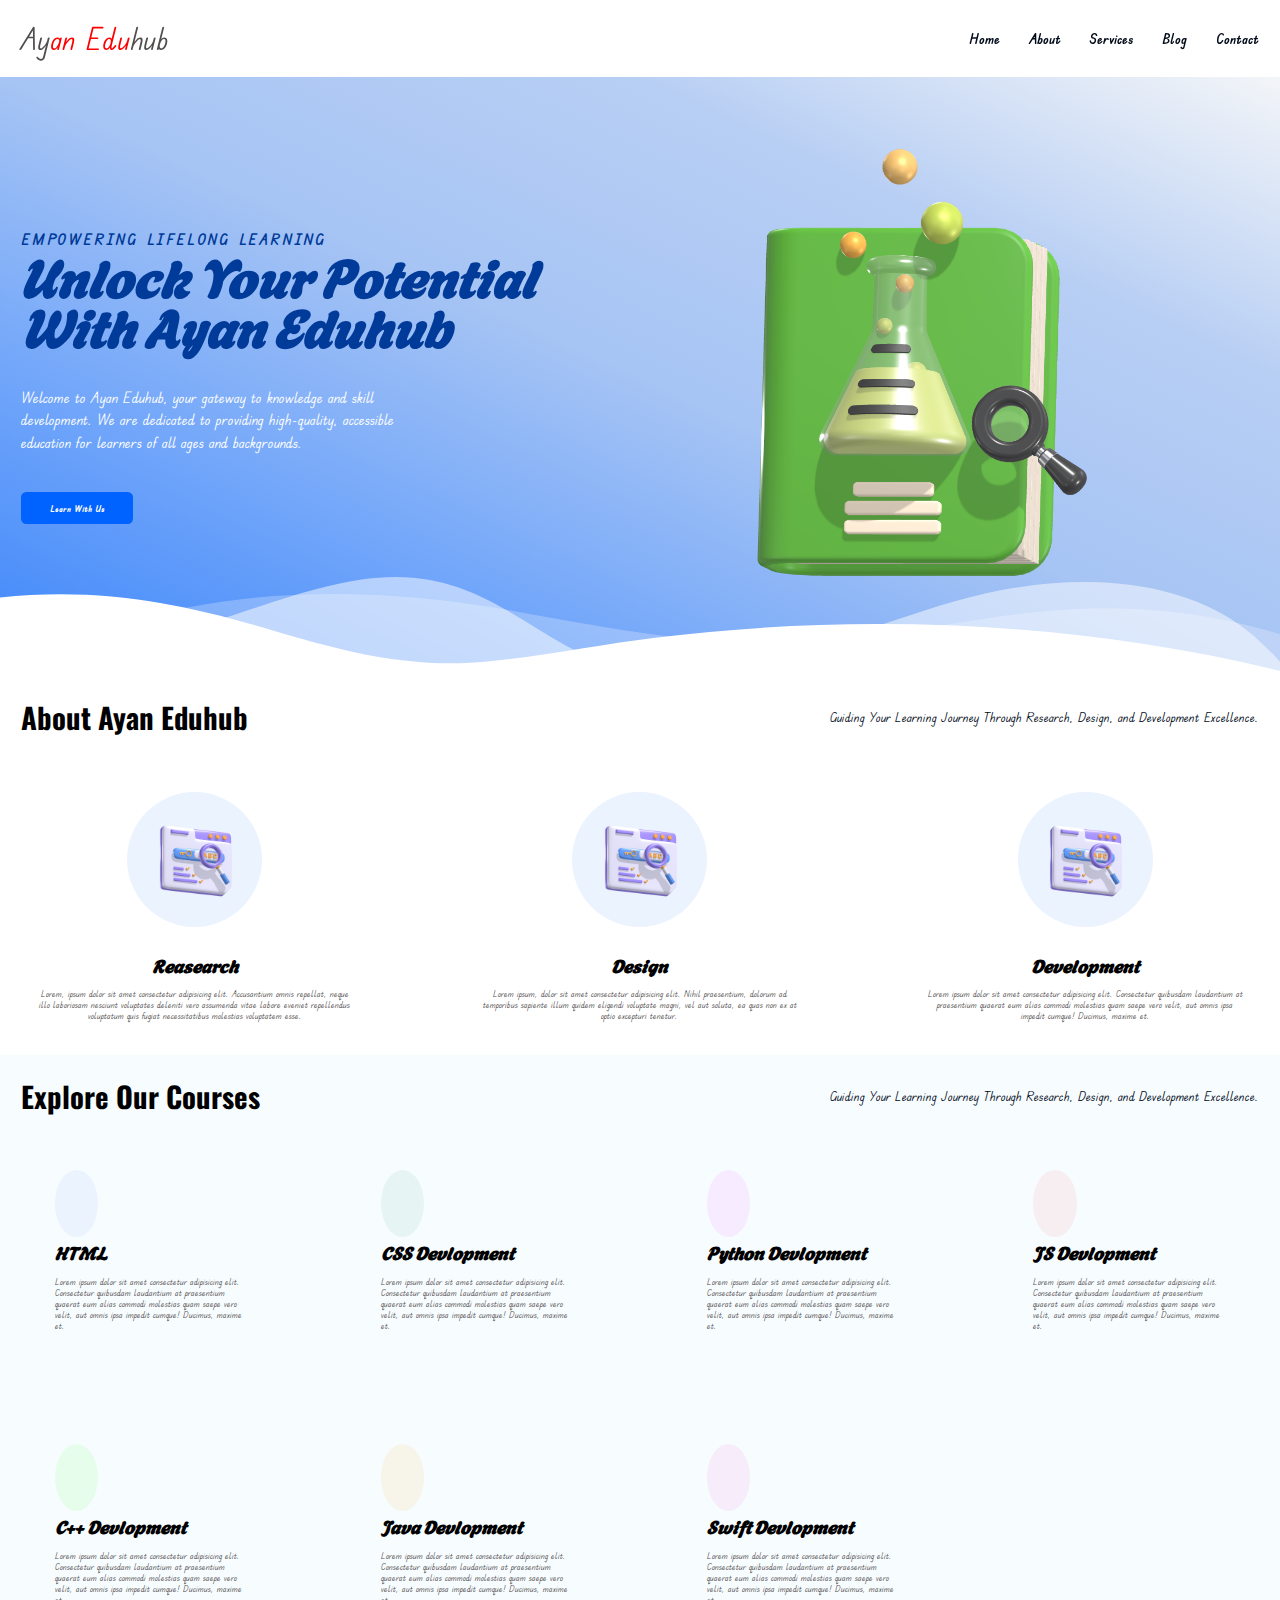
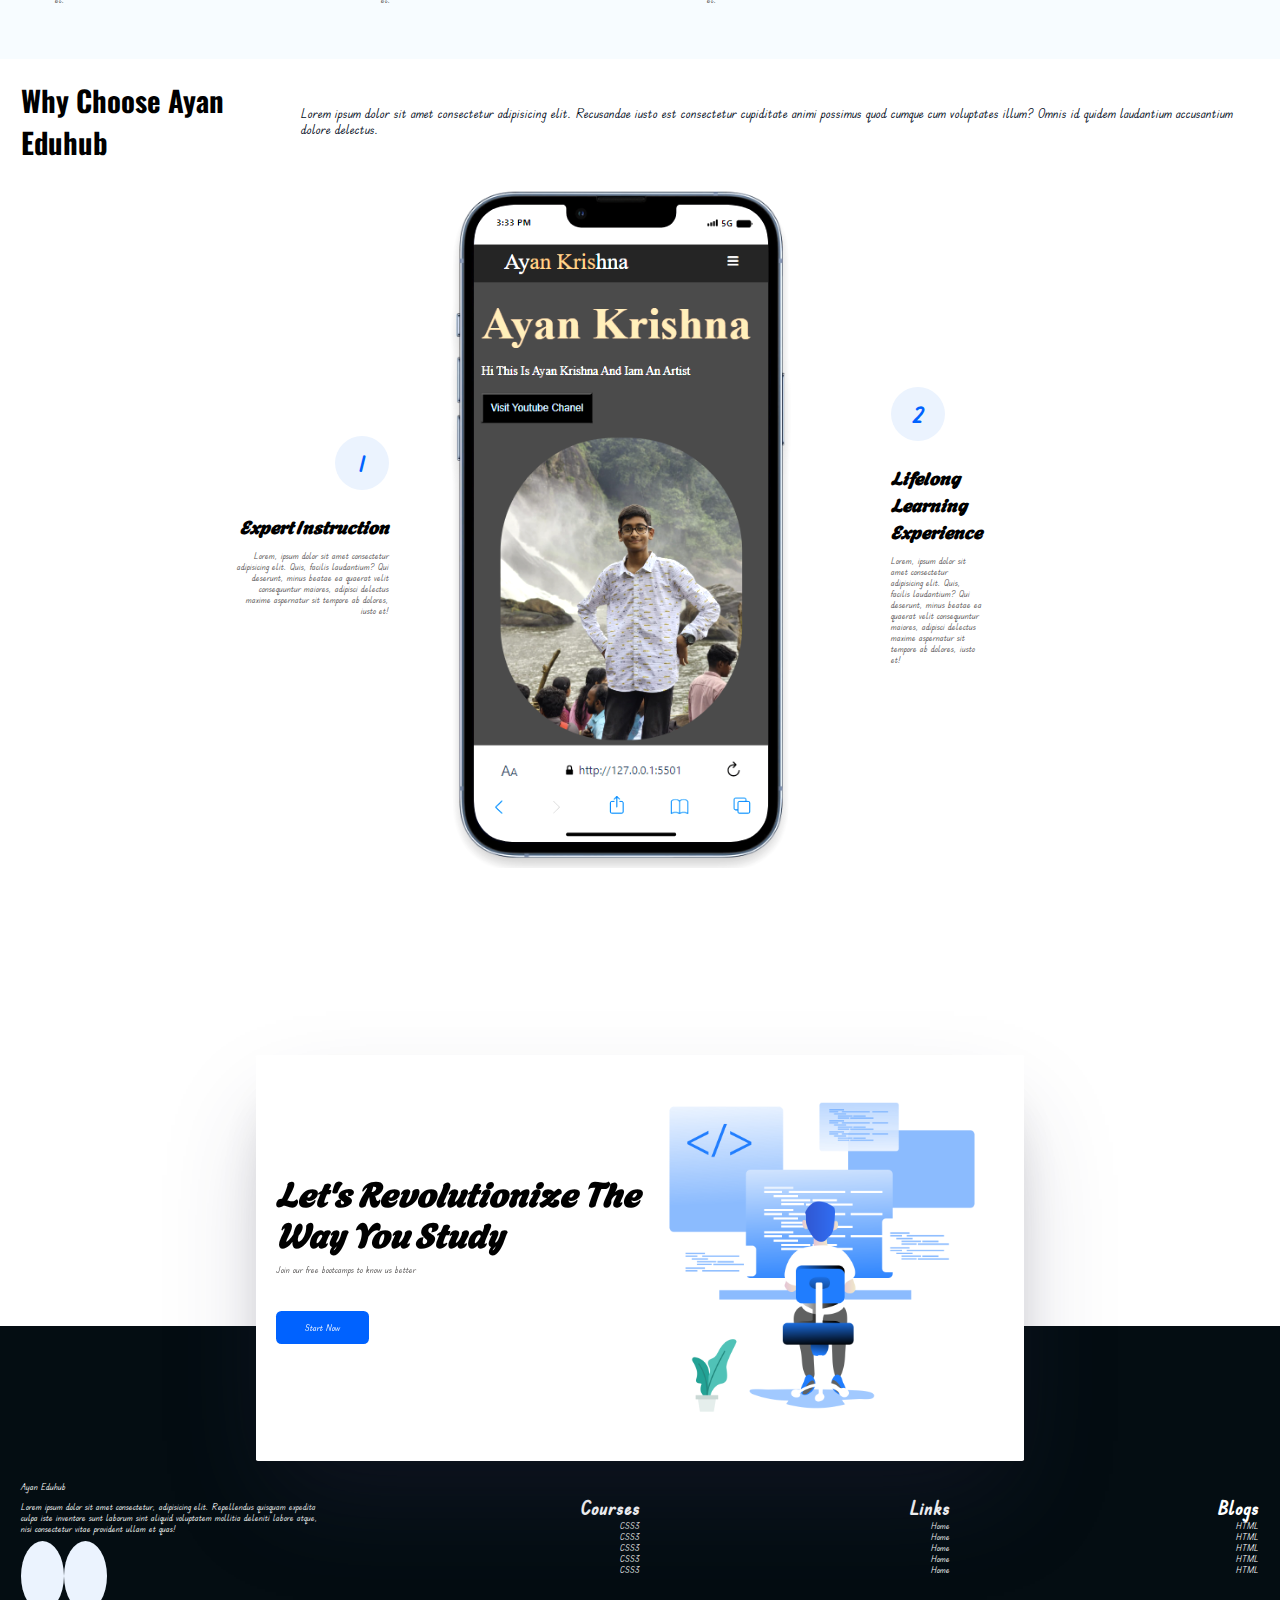
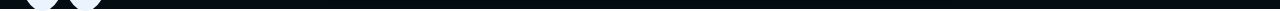
<file: index.html>
<!DOCTYPE html>
<html lang="en">

<head>
    <meta charset="UTF-8">
    <meta name="viewport" content="width=device-width, initial-scale=1.0">
    <title>Document</title>
    <link rel="preconnect" href="https://fonts.googleapis.com">
    <link rel="preconnect" href="https://fonts.gstatic.com" crossorigin>
    <link
        href="https://fonts.googleapis.com/css2?family=Edu+TAS+Beginner:wght@700&family=Josefin+Sans:wght@100&family=Montserrat&family=Open+Sans:ital,wght@0,300;0,500;0,600;0,700;1,600&family=Oswald:wght@300;400&family=Pixelify+Sans:wght@400;600&family=Poppins:ital,wght@0,400;0,700;1,400;1,500;1,700&family=Young+Serif&display=swap"
        rel="stylesheet">
    <link rel="stylesheet" href="https://cdnjs.cloudflare.com/ajax/libs/font-awesome/6.4.2/css/all.min.css"
        integrity="sha512-z3gLpd7yknf1YoNbCzqRKc4qyor8gaKU1qmn+CShxbuBusANI9QpRohGBreCFkKxLhei6S9CQXFEbbKuqLg0DA=="
        crossorigin="anonymous" referrerpolicy="no-referrer" />
    <link rel="stylesheet" href="css/style.css">
</head>

<body>

    <header class="navbarsection">
        <div class="container">
            <div class="nav">
                <a href="index.html"> Ay<span class="purple">an Edu</span>hub</a>
            </div>
            <nav class="navbar">
                <ul>
                    <li class="navitem"> <a href="index.html" class="navlink">Home</a> </li>
                    <li class="navitem"> <a href="about.html" class="navlink">About</a> </li>
                    <li class="navitem"> <a href="services.html" class="navlink">Services</a> </li>
                    <li class="navitem"> <a href="blogs.html" class="navlink">Blog</a> </li>
                    <li class="navitem"> <a href="contact.html" class="navlink">Contact</a> </li>
                </ul>
            </nav>
        </div>
    </header>

    <main>
        <div class="sectionhero">
            <div class="container grid grid-two--cols">
                <div class="section-hero--content">
                    <p class="hero-subheading">EMPOWERING LIFELONG LEARNING</p>
                    <h1 class="heroheading">
                        Unlock Your Potential With Ayan Eduhub
                    </h1>
                    <p class="hero-para">
                        Welcome to Ayan Eduhub, your gateway to knowledge and skill<br>
                        development. We are dedicated to providing high-quality, accessible<br>
                        education for learners of all ages and backgrounds.
                    </p>
                    <div class="herobtn">
                        <a href="services.html" class="btn btnwhite">Learn With Us</a>
                    </div>
                </div>
                <div class="section-hero--image">
                    <figure>
                        <img src="images/Elaborate Book.png" alt="A Elaborate Book">
                    </figure>
                </div>
            </div>
        </div>
        <div class="custom-shape-divider-bottom-1699265087">
            <svg data-name="Layer 1" xmlns="http://www.w3.org/2000/svg" viewBox="0 0 1200 120"
                preserveAspectRatio="none">
                <path
                    d="M0,0V46.29c47.79,22.2,103.59,32.17,158,28,70.36-5.37,136.33-33.31,206.8-37.5C438.64,32.43,512.34,53.67,583,72.05c69.27,18,138.3,24.88,209.4,13.08,36.15-6,69.85-17.84,104.45-29.34C989.49,25,1113-14.29,1200,52.47V0Z"
                    opacity=".25" class="shape-fill"></path>
                <path
                    d="M0,0V15.81C13,36.92,27.64,56.86,47.69,72.05,99.41,111.27,165,111,224.58,91.58c31.15-10.15,60.09-26.07,89.67-39.8,40.92-19,84.73-46,130.83-49.67,36.26-2.85,70.9,9.42,98.6,31.56,31.77,25.39,62.32,62,103.63,73,40.44,10.79,81.35-6.69,119.13-24.28s75.16-39,116.92-43.05c59.73-5.85,113.28,22.88,168.9,38.84,30.2,8.66,59,6.17,87.09-7.5,22.43-10.89,48-26.93,60.65-49.24V0Z"
                    opacity=".5" class="shape-fill"></path>
                <path
                    d="M0,0V5.63C149.93,59,314.09,71.32,475.83,42.57c43-7.64,84.23-20.12,127.61-26.46,59-8.63,112.48,12.24,165.56,35.4C827.93,77.22,886,95.24,951.2,90c86.53-7,172.46-45.71,248.8-84.81V0Z"
                    class="shape-fill"></path>
            </svg>
        </div>
    </main>

    <section class="sectionabout">
        <div class="container">
            <div class="sectioncommonheading">About Ayan Eduhub</div>
            <p class="sectioncommonsubheading">Guiding Your Learning Journey Through Research, Design, and Development
                Excellence.</p>
        </div>

        <div class="container grid grid-three--cols">
            <div class="aboutdiv">
                <div class="icon">
                    <img src="images/Keyword Research.png" alt=" Keyword Research">
                </div>
                <h3 class="section-common--title">Reasearch</h3>
                <p>Lorem, ipsum dolor sit amet consectetur adipisicing elit. Accusantium omnis repellat, neque illo
                    laboriosam nesciunt voluptates deleniti vero assumenda vitae labore eveniet repellendus voluptatum
                    quis fugiat necessitatibus molestias voluptatem esse.
                </p>
            </div>

            <div class="aboutdiv">
                <div class="icon">
                    <img src="images/Keyword Research.png" alt=" Keyword Research">
                </div>
                <h3 class="section-common--title">Design</h3>
                <p>Lorem ipsum, dolor sit amet consectetur adipisicing elit. Nihil praesentium, dolorum ad temporibus
                    sapiente illum quidem eligendi voluptate magni, vel aut soluta, ea quas non ex at optio excepturi
                    tenetur.
                </p>
            </div>

            <div class="aboutdiv">
                <div class="icon">
                    <img src="images/Keyword Research.png" alt=" Keyword Research">
                </div>
                <h3 class="section-common--title">Development</h3>
                <p>Lorem ipsum dolor sit amet consectetur adipisicing elit. Consectetur quibusdam laudantium at
                    praesentium quaerat eum alias commodi molestias quam saepe vero velit, aut omnis ipsa impedit
                    cumque! Ducimus, maxime et.
                </p>
            </div>
        </div>
    </section>
    <section class="sectioncourse">
        <div class="container">
            <div class="sectioncommonheading">Explore Our Courses</div>
            <p class="sectioncommonsubheading">Guiding Your Learning Journey Through Research, Design, and Development
                Excellence.</p>
        </div>

        <div class="container grid grid-four--cols">
            <div class="coursediv">
                <div class="icon">
                    <i class="fa-brands fa-html5"></i>
                </div>
                <h3 class="section-common--title">HTML</h3>
                <p>Lorem ipsum dolor sit amet consectetur adipisicing elit. Consectetur quibusdam laudantium at
                    praesentium quaerat eum alias commodi molestias quam saepe vero velit, aut omnis ipsa impedit
                    cumque! Ducimus, maxime et.
                </p>
            </div>
            <div class="coursediv">
                <div class="icon">
                    <i class="fa-brands fa-css3"></i>
                </div>
                <h3 class="section-common--title">CSS Devlopment</h3>
                <p>Lorem ipsum dolor sit amet consectetur adipisicing elit. Consectetur quibusdam laudantium at
                    praesentium quaerat eum alias commodi molestias quam saepe vero velit, aut omnis ipsa impedit
                    cumque! Ducimus, maxime et.
                </p>
            </div>
            <div class="coursediv">
                <div class="icon">
                    <i class="fa-brands fa-python"></i>
                </div>
                <h3 class="section-common--title">Python Devlopment</h3>
                <p>Lorem ipsum dolor sit amet consectetur adipisicing elit. Consectetur quibusdam laudantium at
                    praesentium quaerat eum alias commodi molestias quam saepe vero velit, aut omnis ipsa impedit
                    cumque! Ducimus, maxime et.
                </p>
            </div>
            <div class="coursediv">
                <div class="icon">
                    <i class="fa-brands fa-js"></i>
                </div>
                <h3 class="section-common--title">JS Devlopment</h3>
                <p>Lorem ipsum dolor sit amet consectetur adipisicing elit. Consectetur quibusdam laudantium at
                    praesentium quaerat eum alias commodi molestias quam saepe vero velit, aut omnis ipsa impedit
                    cumque! Ducimus, maxime et.
                </p>
            </div>
            <div class="coursediv">
                <div class="icon">
                    <i class="fa-brands fa-gitlab"></i>
                </div>
                <h3 class="section-common--title">C++ Devlopment</h3>
                <p>Lorem ipsum dolor sit amet consectetur adipisicing elit. Consectetur quibusdam laudantium at
                    praesentium quaerat eum alias commodi molestias quam saepe vero velit, aut omnis ipsa impedit
                    cumque! Ducimus, maxime et.
                </p>
            </div>
            <div class="coursediv">
                <div class="icon">
                    <i class="fa-brands fa-java"></i>
                </div>
                <h3 class="section-common--title">Java Devlopment</h3>
                <p>Lorem ipsum dolor sit amet consectetur adipisicing elit. Consectetur quibusdam laudantium at
                    praesentium quaerat eum alias commodi molestias quam saepe vero velit, aut omnis ipsa impedit
                    cumque! Ducimus, maxime et.
                </p>
            </div>
            <div class="coursediv">
                <div class="icon">
                    <i class="fa-brands fa-swift"></i>
                </div>
                <h3 class="section-common--title">Swift Devlopment</h3>
                <p>Lorem ipsum dolor sit amet consectetur adipisicing elit. Consectetur quibusdam laudantium at
                    praesentium quaerat eum alias commodi molestias quam saepe vero velit, aut omnis ipsa impedit
                    cumque! Ducimus, maxime et.
                </p>
            </div>
        </div>
    </section>
    <section class="sectionwhychoose">
        <div class="container">
            <div class="sectioncommonheading">Why Choose Ayan Eduhub</div>
            <p class="sectioncommonsubheading">Lorem ipsum dolor sit amet consectetur adipisicing elit. Recusandae iusto
                est consectetur cupiditate animi possimus quod cumque cum voluptates illum? Omnis id quidem laudantium
                accusantium dolore delectus.
            </p>
        </div>
        <div class="container grid grid-three--cols dip">
            <div class="choose-left--div text-align--right">

                <div class="why-choose-div">
                    <p class="common-text--highlight">1</p>
                    <h3 class="section-common--title">Expert Instruction</h3>
                    <p>Lorem, ipsum dolor sit amet consectetur adipisicing elit. Quis, facilis
                        laudantium? Qui deserunt, minus beatae ea quaerat velit consequuntur maiores,
                        adipisci delectus maxime aspernatur sit tempore ab dolores, iusto et!</p>
                </div>

            </div>

            <div class="choose-centre--div">
                <figure>
                    <img src="images/mobile.png" alt="new website">
                </figure>
            </div>

            <div class="container grid grid-three--cols">
                <div class="choose-right--div text-align--left">

                    <div class="why-choose-div">
                        <p class="common-text--highlight">2</p>
                        <h3 class="section-common--title">Lifelong Learning Experience</h3>
                        <p>Lorem, ipsum dolor sit amet consectetur adipisicing elit. Quis, facilis
                            laudantium? Qui deserunt, minus beatae ea quaerat velit consequuntur maiores,
                            adipisci delectus maxime aspernatur sit tempore ab dolores, iusto et!</p>
                    </div>

                </div>

            </div>
        </div>
    </section>
    <div class="section-contact--homepage" id="section-contact--homepage">
        <div class="container grid grid-two--cols" id="wow">
            <div class="contact-content">
                <h2 class="contact-title">Let's Revolutionize The Way You Study</h2>
                <p>Join our free bootcamps to know us better</p>
                <div class="btn">
                    <a href="contact.html">
                        Start Now <i class="fa-solid fa-circle-arrow-right"></i>
                    </a>
                </div>
            </div>

            <div class="contact-image">
                <img src="images/html.png" alt="a guy doing html coding">
            </div>
        </div>
    </div>

    <footer>
        <div class="container grid grid-four--cols">
            <div class="footer-1--div">
                <div class="logo-brand">
                    <a href="index.html ">Ayan Eduhub</a>

                    <p>Lorem ipsum dolor sit amet consectetur, adipisicing elit. Repellendus quisquam expedita culpa
                        iste inventore sunt laborum sint aliquid voluptatem mollitia deleniti labore atque, nisi
                        consectetur vitae provident ullam et quas!</p>
                </div>

                <div class="social-footer--icons">
                    <a href="https://www.facebook.com/" target="_blank"><i class="fa-brands fa-facebook"></i></a>
                    <a href="https://www.youtube.com/@AyanExperiment-qh8px"><i class="fa-brands fa-youtube"></i></a>
                </div>
            </div>

            <div class="footer-two--div">
                <p class="footer-subheading">Courses</p>
                <ul>
                    <li> <a href="index.html">CSS3</a> </li>
                    <li> <a href="index.html">CSS3</a> </li>
                    <li> <a href="index.html">CSS3</a> </li>
                    <li> <a href="index.html">CSS3</a> </li>
                    <li> <a href="index.html">CSS3</a> </li>
                </ul>

            </div>
            <div class="footer-three--div">
                <p class="footer-subheading">Links</p>
                <ul>
                    <li> <a href="index.html">Home</a> </li>
                    <li> <a href="index.html">Home</a> </li>
                    <li> <a href="index.html">Home</a> </li>
                    <li> <a href="index.html">Home</a> </li>
                    <li> <a href="index.html">Home</a> </li>
                </ul>

            </div>
            <div class="footer-four--div">
                <p class="footer-subheading">Blogs</p>
                <ul>
                    <li> <a href="index.html">HTML</a> </li>
                    <li> <a href="index.html">HTML</a> </li>
                    <li> <a href="index.html">HTML</a> </li>
                    <li> <a href="index.html">HTML</a> </li>
                    <li> <a href="index.html">HTML</a> </li>
                </ul>

            </div>

        </div>
    </footer>

</body>

</html>
</file>
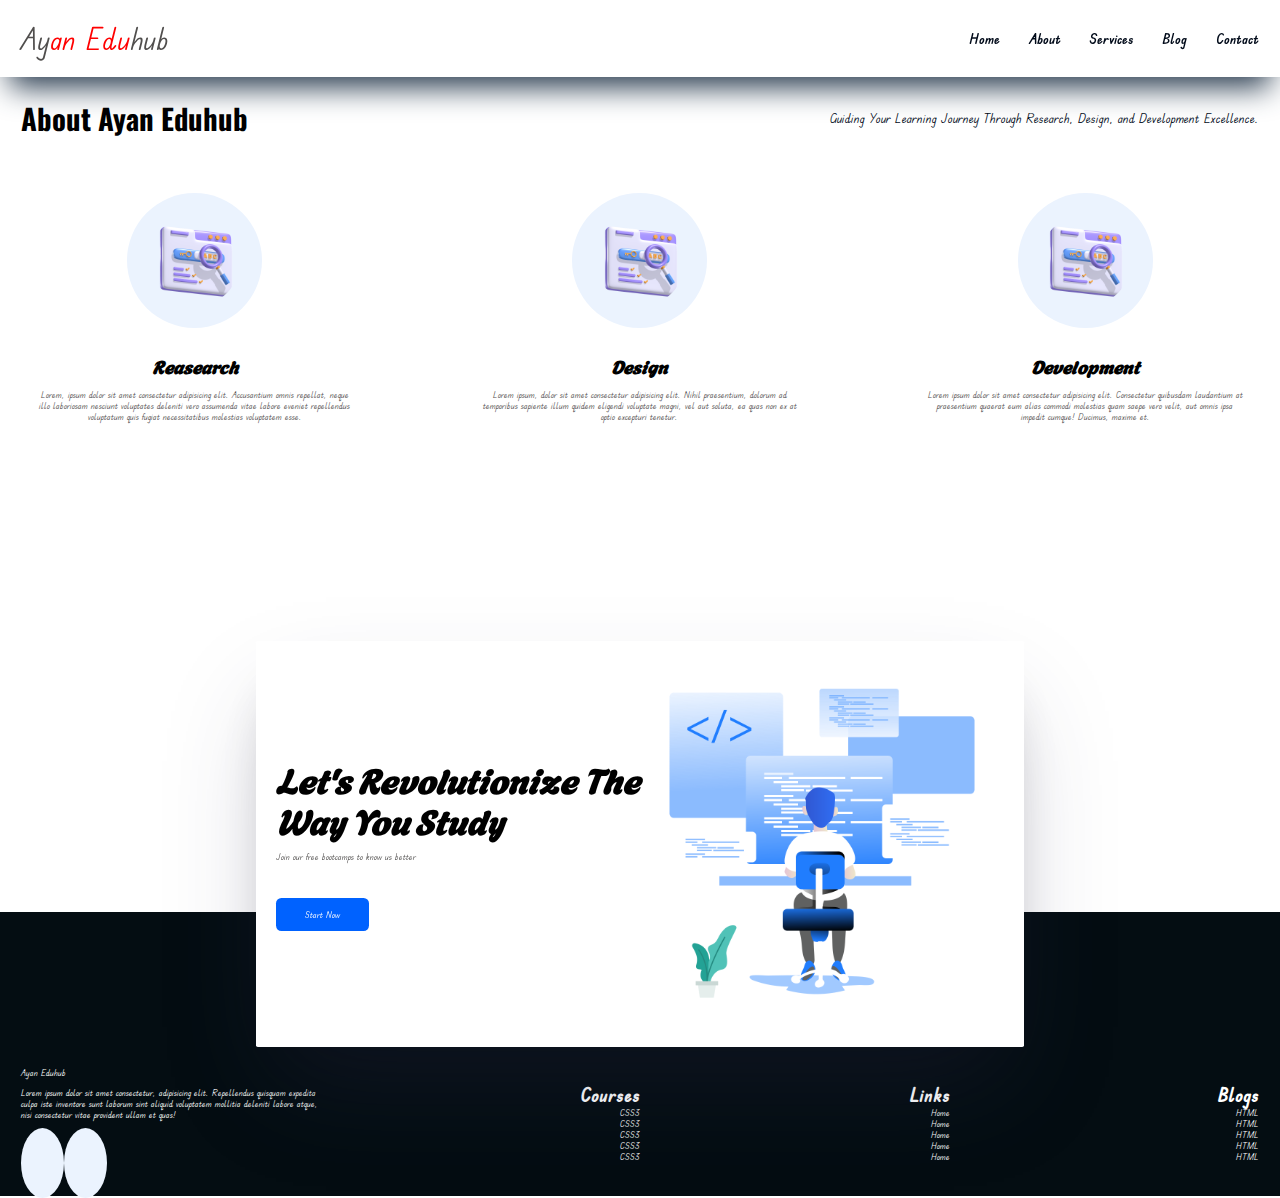
<file: about.html>
<!DOCTYPE html>
<html lang="en">
<head>
    <meta charset="UTF-8">
    <meta name="viewport" content="width=device-width, initial-scale=1.0">
    <title>Ayan</title>
    <link rel="preconnect" href="https://fonts.googleapis.com">
    <link rel="preconnect" href="https://fonts.gstatic.com" crossorigin>
    <link
        href="https://fonts.googleapis.com/css2?family=Edu+TAS+Beginner:wght@700&family=Josefin+Sans:wght@100&family=Montserrat&family=Open+Sans:ital,wght@0,300;0,500;0,600;0,700;1,600&family=Oswald:wght@300;400&family=Pixelify+Sans:wght@400;600&family=Poppins:ital,wght@0,400;0,700;1,400;1,500;1,700&family=Young+Serif&display=swap"
        rel="stylesheet">
    <link rel="stylesheet" href="https://cdnjs.cloudflare.com/ajax/libs/font-awesome/6.4.2/css/all.min.css"
        integrity="sha512-z3gLpd7yknf1YoNbCzqRKc4qyor8gaKU1qmn+CShxbuBusANI9QpRohGBreCFkKxLhei6S9CQXFEbbKuqLg0DA=="
        crossorigin="anonymous" referrerpolicy="no-referrer" />
    <link rel="stylesheet" href="css/style.css">
</head>
<body>
    <header class="navbarsection">
        <div class="container">
            <div class="nav">
                <a href="index.html"> Ay<span class="purple">an Edu</span>hub</a>
            </div>
            <nav class="navbar">
                <ul>
                    <li class="navitem"> <a href="index.html" class="navlink">Home</a> </li>
                    <li class="navitem"> <a href="about.html" class="navlink">About</a> </li>
                    <li class="navitem"> <a href="services.html" class="navlink">Services</a> </li>
                    <li class="navitem"> <a href="blogs.html" class="navlink">Blog</a> </li>
                    <li class="navitem"> <a href="contact.html" class="navlink">Contact</a> </li>
                </ul>
            </nav>
        </div>
    </header>
    <section class="sectionabout">
        <div class="container">
            <div class="sectioncommonheading">About Ayan Eduhub</div>
            <p class="sectioncommonsubheading">Guiding Your Learning Journey Through Research, Design, and Development
                Excellence.</p>
        </div>

        <div class="container grid grid-three--cols">
            <div class="aboutdiv">
                <div class="icon">
                    <img src="images/Keyword Research.png" alt=" Keyword Research">
                </div>
                <h3 class="section-common--title">Reasearch</h3>
                <p>Lorem, ipsum dolor sit amet consectetur adipisicing elit. Accusantium omnis repellat, neque illo
                    laboriosam nesciunt voluptates deleniti vero assumenda vitae labore eveniet repellendus voluptatum
                    quis fugiat necessitatibus molestias voluptatem esse.
                </p>
            </div>

            <div class="aboutdiv">
                <div class="icon">
                    <img src="images/Keyword Research.png" alt=" Keyword Research">
                </div>
                <h3 class="section-common--title">Design</h3>
                <p>Lorem ipsum, dolor sit amet consectetur adipisicing elit. Nihil praesentium, dolorum ad temporibus
                    sapiente illum quidem eligendi voluptate magni, vel aut soluta, ea quas non ex at optio excepturi
                    tenetur.
                </p>
            </div>

            <div class="aboutdiv">
                <div class="icon">
                    <img src="images/Keyword Research.png" alt=" Keyword Research">
                </div>
                <h3 class="section-common--title">Development</h3>
                <p>Lorem ipsum dolor sit amet consectetur adipisicing elit. Consectetur quibusdam laudantium at
                    praesentium quaerat eum alias commodi molestias quam saepe vero velit, aut omnis ipsa impedit
                    cumque! Ducimus, maxime et.
                </p>
            </div>
        </div>
    </section>
    <div class="section-contact--homepage" id="section-contact--homepage">
        <div class="container grid grid-two--cols" id="wow">
            <div class="contact-content">
                <h2 class="contact-title">Let's Revolutionize The Way You Study</h2>
                <p>Join our free bootcamps to know us better</p>
                <div class="btn">
                    <a href="contact.html">
                        Start Now <i class="fa-solid fa-circle-arrow-right"></i>
                    </a>
                </div>
            </div>

            <div class="contact-image">
                <img src="images/html.png" alt="a guy doing html coding">
            </div>
        </div>
    </div>
    <footer>
        <div class="container grid grid-four--cols">
            <div class="footer-1--div">
                <div class="logo-brand">
                    <a href="index.html ">Ayan Eduhub</a>

                    <p>Lorem ipsum dolor sit amet consectetur, adipisicing elit. Repellendus quisquam expedita culpa
                        iste inventore sunt laborum sint aliquid voluptatem mollitia deleniti labore atque, nisi
                        consectetur vitae provident ullam et quas!</p>
                </div>

                <div class="social-footer--icons">
                    <a href="https://www.facebook.com/" target="_blank"><i class="fa-brands fa-facebook"></i></a>
                    <a href="https://www.youtube.com/@AyanExperiment-qh8px"><i class="fa-brands fa-youtube"></i></a>
                </div>
            </div>

            <div class="footer-two--div">
                <p class="footer-subheading">Courses</p>
                <ul>
                    <li> <a href="index.html">CSS3</a> </li>
                    <li> <a href="index.html">CSS3</a> </li>
                    <li> <a href="index.html">CSS3</a> </li>
                    <li> <a href="index.html">CSS3</a> </li>
                    <li> <a href="index.html">CSS3</a> </li>
                </ul>

            </div>
            <div class="footer-three--div">
                <p class="footer-subheading">Links</p>
                <ul>
                    <li> <a href="index.html">Home</a> </li>
                    <li> <a href="index.html">Home</a> </li>
                    <li> <a href="index.html">Home</a> </li>
                    <li> <a href="index.html">Home</a> </li>
                    <li> <a href="index.html">Home</a> </li>
                </ul>

            </div>
            <div class="footer-four--div">
                <p class="footer-subheading">Blogs</p>
                <ul>
                    <li> <a href="index.html">HTML</a> </li>
                    <li> <a href="index.html">HTML</a> </li>
                    <li> <a href="index.html">HTML</a> </li>
                    <li> <a href="index.html">HTML</a> </li>
                    <li> <a href="index.html">HTML</a> </li>
                </ul>

            </div>

        </div>
    </footer>
</body>
</html>
</file>
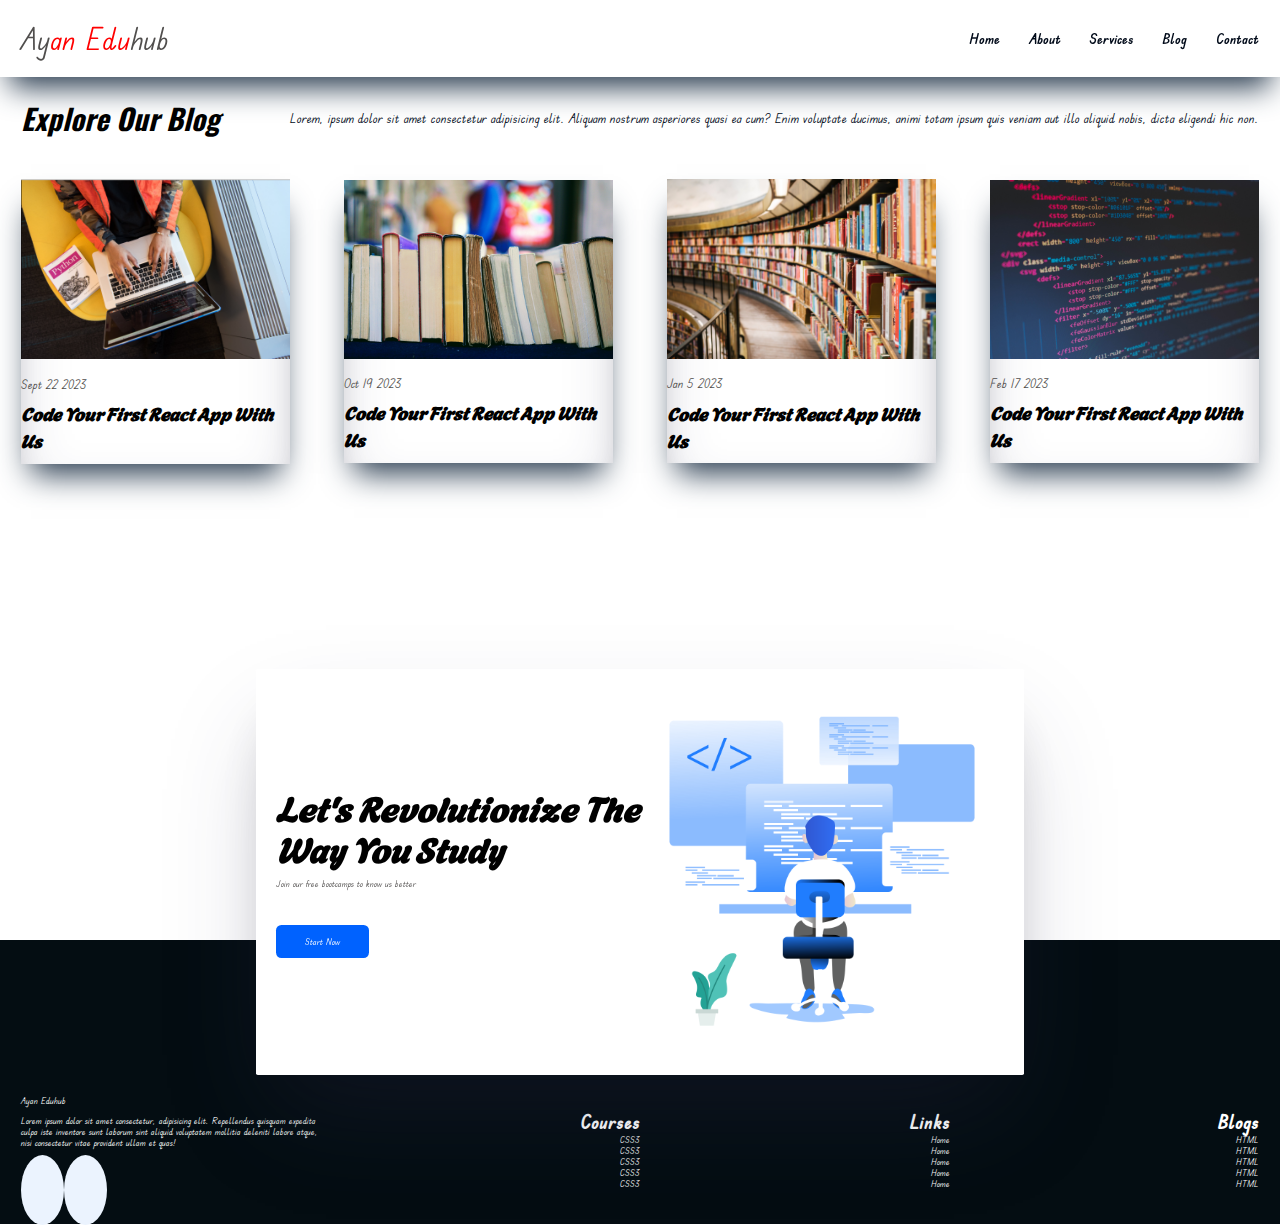
<file: blogs.html>
<!DOCTYPE html>
<html lang="en">

<head>
    <meta charset="UTF-8">
    <meta name="viewport" content="width=device-width, initial-scale=1.0">
    <title>Ayan</title>
    <link rel="preconnect" href="https://fonts.googleapis.com">
    <link rel="preconnect" href="https://fonts.gstatic.com" crossorigin>
    <link
        href="https://fonts.googleapis.com/css2?family=Edu+TAS+Beginner:wght@700&family=Josefin+Sans:wght@100&family=Montserrat&family=Open+Sans:ital,wght@0,300;0,500;0,600;0,700;1,600&family=Oswald:wght@300;400&family=Pixelify+Sans:wght@400;600&family=Poppins:ital,wght@0,400;0,700;1,400;1,500;1,700&family=Young+Serif&display=swap"
        rel="stylesheet">
    <link rel="stylesheet" href="https://cdnjs.cloudflare.com/ajax/libs/font-awesome/6.4.2/css/all.min.css"
        integrity="sha512-z3gLpd7yknf1YoNbCzqRKc4qyor8gaKU1qmn+CShxbuBusANI9QpRohGBreCFkKxLhei6S9CQXFEbbKuqLg0DA=="
        crossorigin="anonymous" referrerpolicy="no-referrer" />
    <link rel="stylesheet" href="css/style.css">
</head>

<body>
    <header class="navbarsection">
        <div class="container">
            <div class="nav">
                <a href="index.html"> Ay<span class="purple">an Edu</span>hub</a>
            </div>
            <nav class="navbar">
                <ul>
                    <li class="navitem"> <a href="index.html" class="navlink">Home</a> </li>
                    <li class="navitem"> <a href="about.html" class="navlink">About</a> </li>
                    <li class="navitem"> <a href="services.html" class="navlink">Services</a> </li>
                    <li class="navitem"> <a href="blogs.html" class="navlink">Blog</a> </li>
                    <li class="navitem"> <a href="contact.html" class="navlink">Contact</a> </li>
                </ul>
            </nav>
        </div>
    </header>
    <div class="section-blog">
        <div class="container">
            <h2 class="sectioncommonheading">Explore Our Blog</h2>
            <p class="sectioncommonsubheading">Lorem, ipsum dolor sit amet consectetur adipisicing elit. Aliquam nostrum
                asperiores quasi ea cum? Enim voluptate ducimus, animi totam ipsum quis veniam aut illo aliquid nobis,
                dicta eligendi hic non.</p>
        </div>

        <div class="container grid grid-four--cols">
            <div class="blog">
                <figure>
                    <img src="images/a guy typing on his keypadf.png" alt="A guy writting code">
                </figure>
                <div class="blog-content">
                    <div class="blog-date">
                        <p><i class="fa-calendar fa-solid"></i> Sept 22 2023 </p>
                        <p><i class="fa-solid fa-arrow-right"></i></p>
                    </div>
                    <h3 class="section-common--title">Code Your First React App With Us</h3>
                </div>

            </div>
            <div class="blog">
                <figure>
                    <img src="images/books.jpg" alt="A guy writting code">
                </figure>
                <div class="blog-content">
                    <div class="blog-date">
                        <p><i class="fa-calendar fa-solid"></i> Oct 19 2023 </p>
                        <p><i class="fa-solid fa-arrow-right"></i></p>
                    </div>
                    <h3 class="section-common--title">Code Your First React App With Us</h3>
                </div>

            </div>
            <div class="blog">
                <figure>
                    <img src="images/bvooks.jpg" alt="A guy writting code">
                </figure>
                <div class="blog-content">
                    <div class="blog-date">
                        <p><i class="fa-calendar fa-solid"></i> Jan 5 2023 </p>
                        <p><i class="fa-solid fa-arrow-right"></i></p>
                    </div>
                    <h3 class="section-common--title">Code Your First React App With Us</h3>
                </div>

            </div>
            <div class="blog">
                <figure>
                    <img src="images/coding.jpg" alt="A guy writting code">
                </figure>
                <div class="blog-content">
                    <div class="blog-date">
                        <p><i class="fa-calendar fa-solid"></i> Feb 17 2023 </p>
                        <p><i class="fa-solid fa-arrow-right"></i></p>
                    </div>
                    <h3 class="section-common--title">Code Your First React App With Us</h3>
                </div>

            </div>
        </div>

    </div>



    <div class="section-contact--homepage" id="section-contact--homepage">
        <div class="container grid grid-two--cols" id="wow">
            <div class="contact-content">
                <h2 class="contact-title">Let's Revolutionize The Way You Study</h2>
                <p>Join our free bootcamps to know us better</p>
                <div class="btn">
                    <a href="contact.html">
                        Start Now <i class="fa-solid fa-circle-arrow-right"></i>
                    </a>
                </div>
            </div>

            <div class="contact-image">
                <img src="images/html.png" alt="a guy doing html coding">
            </div>
        </div>
    </div>
    <footer>
        <div class="container grid grid-four--cols">
            <div class="footer-1--div">
                <div class="logo-brand">
                    <a href="index.html ">Ayan Eduhub</a>

                    <p>Lorem ipsum dolor sit amet consectetur, adipisicing elit. Repellendus quisquam expedita culpa
                        iste inventore sunt laborum sint aliquid voluptatem mollitia deleniti labore atque, nisi
                        consectetur vitae provident ullam et quas!</p>
                </div>

                <div class="social-footer--icons">
                    <a href="https://www.facebook.com/" target="_blank"><i class="fa-brands fa-facebook"></i></a>
                    <a href="https://www.youtube.com/@AyanExperiment-qh8px"><i class="fa-brands fa-youtube"></i></a>
                </div>
            </div>

            <div class="footer-two--div">
                <p class="footer-subheading">Courses</p>
                <ul>
                    <li> <a href="index.html">CSS3</a> </li>
                    <li> <a href="index.html">CSS3</a> </li>
                    <li> <a href="index.html">CSS3</a> </li>
                    <li> <a href="index.html">CSS3</a> </li>
                    <li> <a href="index.html">CSS3</a> </li>
                </ul>

            </div>
            <div class="footer-three--div">
                <p class="footer-subheading">Links</p>
                <ul>
                    <li> <a href="index.html">Home</a> </li>
                    <li> <a href="index.html">Home</a> </li>
                    <li> <a href="index.html">Home</a> </li>
                    <li> <a href="index.html">Home</a> </li>
                    <li> <a href="index.html">Home</a> </li>
                </ul>

            </div>
            <div class="footer-four--div">
                <p class="footer-subheading">Blogs</p>
                <ul>
                    <li> <a href="index.html">HTML</a> </li>
                    <li> <a href="index.html">HTML</a> </li>
                    <li> <a href="index.html">HTML</a> </li>
                    <li> <a href="index.html">HTML</a> </li>
                    <li> <a href="index.html">HTML</a> </li>
                </ul>

            </div>

        </div>
    </footer>
</body>

</html>
</file>
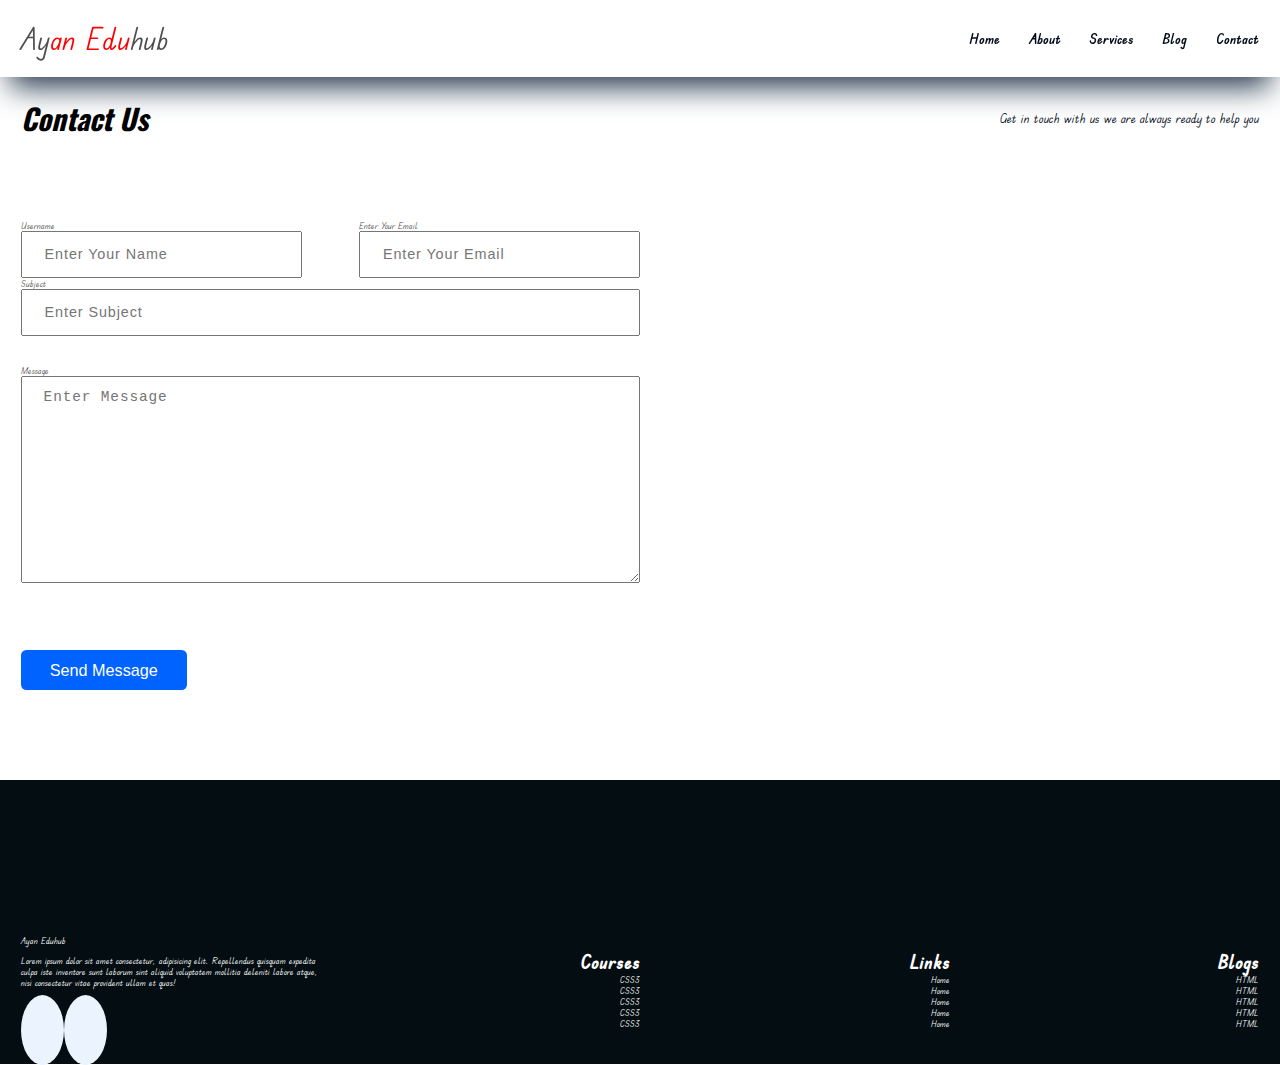
<file: contact.html>
<!DOCTYPE html>
<html lang="en">

<head>
    <meta charset="UTF-8">
    <meta name="viewport" content="width=device-width, initial-scale=1.0">
    <title>Ayan</title>
    <link rel="preconnect" href="https://fonts.googleapis.com">
    <link rel="preconnect" href="https://fonts.gstatic.com" crossorigin>
    <link
        href="https://fonts.googleapis.com/css2?family=Edu+TAS+Beginner:wght@700&family=Josefin+Sans:wght@100&family=Montserrat&family=Open+Sans:ital,wght@0,300;0,500;0,600;0,700;1,600&family=Oswald:wght@300;400&family=Pixelify+Sans:wght@400;600&family=Poppins:ital,wght@0,400;0,700;1,400;1,500;1,700&family=Young+Serif&display=swap"
        rel="stylesheet">
    <link rel="stylesheet" href="https://cdnjs.cloudflare.com/ajax/libs/font-awesome/6.4.2/css/all.min.css"
        integrity="sha512-z3gLpd7yknf1YoNbCzqRKc4qyor8gaKU1qmn+CShxbuBusANI9QpRohGBreCFkKxLhei6S9CQXFEbbKuqLg0DA=="
        crossorigin="anonymous" referrerpolicy="no-referrer" />
    <link rel="stylesheet" href="css/style.css">
</head>

<body>
    <header class="navbarsection">
        <div class="container">
            <div class="nav">
                <a href="index.html"> Ay<span class="purple">an Edu</span>hub</a>
            </div>
            <nav class="navbar">
                <ul>
                    <li class="navitem"> <a href="index.html" class="navlink">Home</a> </li>
                    <li class="navitem"> <a href="about.html" class="navlink">About</a> </li>
                    <li class="navitem"> <a href="services.html" class="navlink">Services</a> </li>
                    <li class="navitem"> <a href="blogs.html" class="navlink">Blog</a> </li>
                    <li class="navitem"> <a href="contact.html" class="navlink">Contact</a> </li>
                </ul>
            </nav>
        </div>
    </header>

    <div class="section-contact">
        <div class="container">
            <h2 class="sectioncommonheading">Contact Us</h2>
            <p class="sectioncommonsubheading">Get in touch with us we are always ready to help you</p>
        </div>

        <div class="container grid grid-two--cols mb-3">
            <div class="contact-content">
                <form action="https://formspree.io/f/mvojynpy" method="post">
                    <div class="grid grid-two--cols">
                        <div><label for="username">Username</label>
                            <input type="text" name="username" id="username" required
                                placeholder="Enter Your Name" />
                        </div>

                        <div>
                            <label for="email">Enter Your Email</label>
                            <input type="email" name="email" id="email" required
                                placeholder="Enter Your Email" />
                        </div>
                    </div>

                    <div class="mb-3">
                        <label for="subject">subject</label>
                        <input type="subject" name="subject" id="subject" placeholder="Enter Subject">
                    </div>

                    <div class="mb-3">
                        <label for="message">message</label>
                        <textarea name="message" id="message" cols="30" rows="10"
                            placeholder="Enter Message"></textarea>
                    </div>
                    <div>
                        <button type="submit" class="btn btn-submit">Send Message</button>
                    </div>
                </form>
            </div>
            <div class="contact-map"><iframe
                    src="https://www.google.com/maps/embed?pb=!1m18!1m12!1m3!1d3597.9250006256507!2d85.10776437382552!3d25.607408314966424!2m3!1f0!2f0!3f0!3m2!1i1024!2i768!4f13.1!3m3!1m2!1s0x39ed59d20413fbe7%3A0x63364cfa7a344831!2sChandra%20Flats!5e0!3m2!1sen!2sin!4v1699526211996!5m2!1sen!2sin"
                    width="100%" height="500px" style="border:0;" allowfullscreen="" loading="lazy"
                    referrerpolicy="no-referrer-when-downgrade"></iframe></div>
        </div>
    </div>

    <footer>
        <div class="container grid grid-four--cols">
            <div class="footer-1--div">
                <div class="logo-brand">
                    <a href="index.html ">Ayan Eduhub</a>

                    <p>Lorem ipsum dolor sit amet consectetur, adipisicing elit. Repellendus quisquam expedita culpa
                        iste inventore sunt laborum sint aliquid voluptatem mollitia deleniti labore atque, nisi
                        consectetur vitae provident ullam et quas!</p>
                </div>

                <div class="social-footer--icons">
                    <a href="https://www.facebook.com/" target="_blank"><i class="fa-brands fa-facebook"></i></a>
                    <a href="https://www.youtube.com/@AyanExperiment-qh8px"><i class="fa-brands fa-youtube"></i></a>
                </div>
            </div>

            <div class="footer-two--div">
                <p class="footer-subheading">Courses</p>
                <ul>
                    <li> <a href="index.html">CSS3</a> </li>
                    <li> <a href="index.html">CSS3</a> </li>
                    <li> <a href="index.html">CSS3</a> </li>
                    <li> <a href="index.html">CSS3</a> </li>
                    <li> <a href="index.html">CSS3</a> </li>
                </ul>

            </div>
            <div class="footer-three--div">
                <p class="footer-subheading">Links</p>
                <ul>
                    <li> <a href="index.html">Home</a> </li>
                    <li> <a href="index.html">Home</a> </li>
                    <li> <a href="index.html">Home</a> </li>
                    <li> <a href="index.html">Home</a> </li>
                    <li> <a href="index.html">Home</a> </li>
                </ul>

            </div>
            <div class="footer-four--div">
                <p class="footer-subheading">Blogs</p>
                <ul>
                    <li> <a href="index.html">HTML</a> </li>
                    <li> <a href="index.html">HTML</a> </li>
                    <li> <a href="index.html">HTML</a> </li>
                    <li> <a href="index.html">HTML</a> </li>
                    <li> <a href="index.html">HTML</a> </li>
                </ul>

            </div>

        </div>
    </footer>
</body>

</html>
</file>
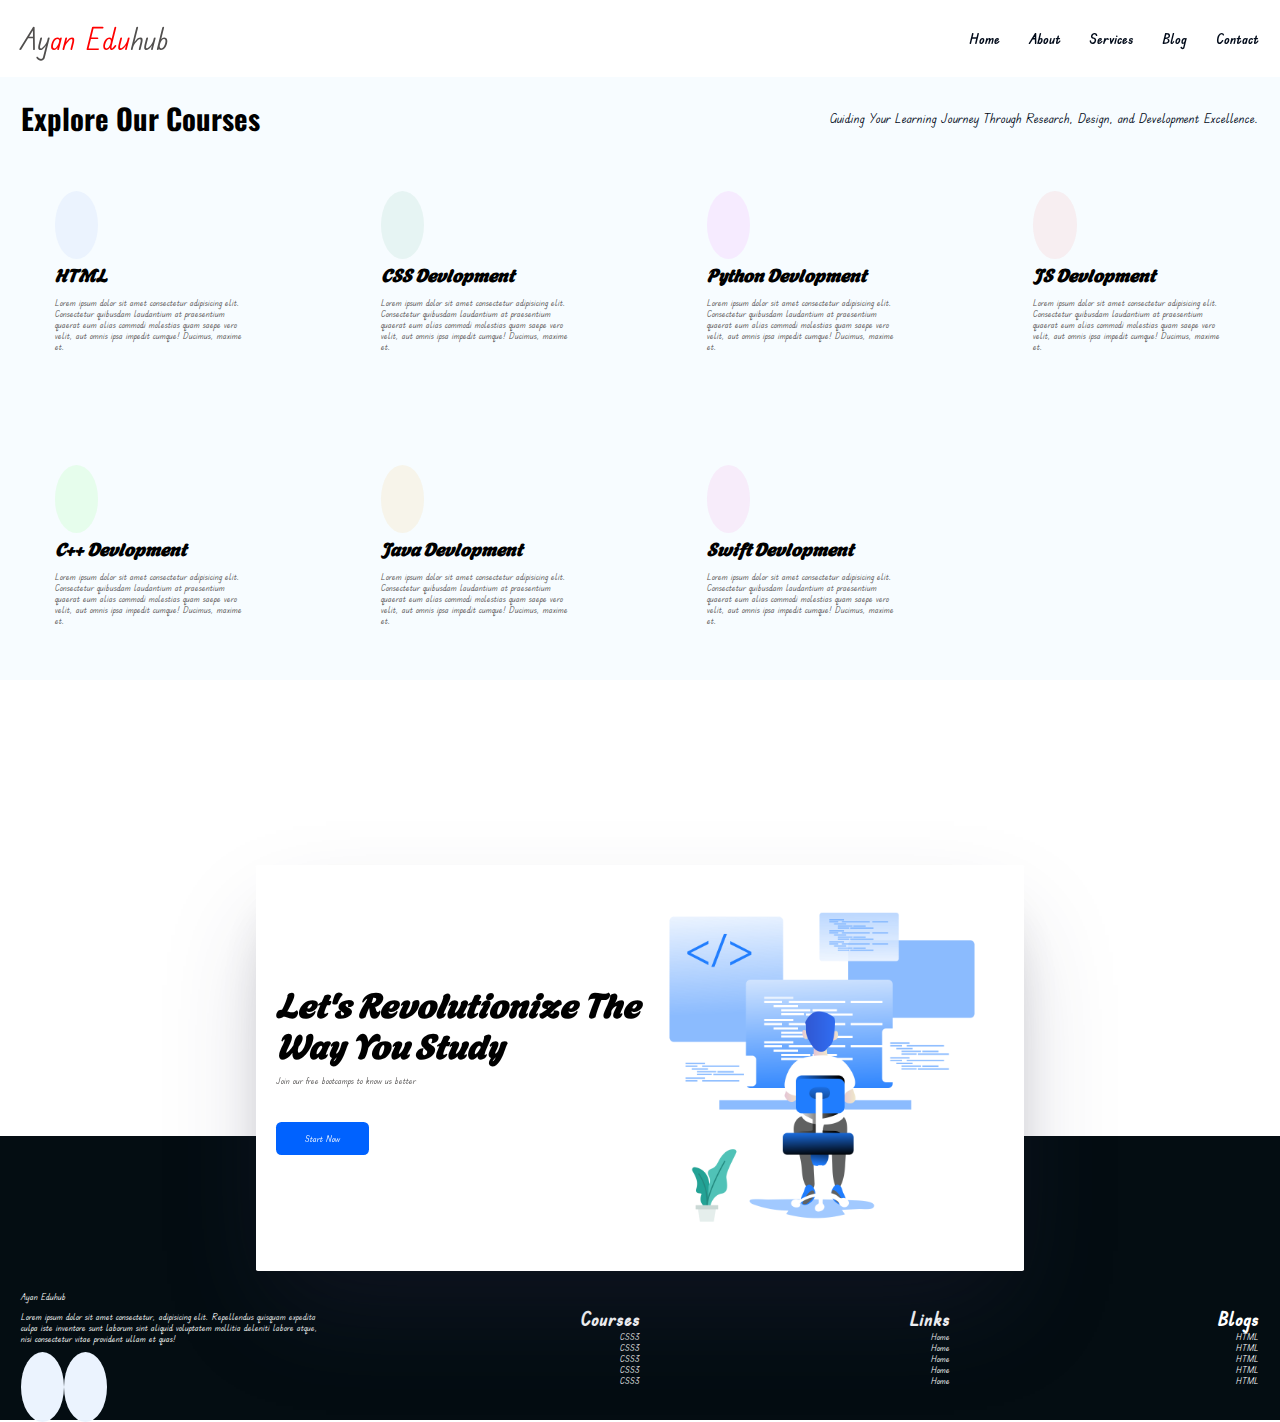
<file: services.html>
<!DOCTYPE html>
<html lang="en">
<head>
    <meta charset="UTF-8">
    <meta name="viewport" content="width=device-width, initial-scale=1.0">
    <title>Ayan</title>
    <link rel="preconnect" href="https://fonts.googleapis.com">
    <link rel="preconnect" href="https://fonts.gstatic.com" crossorigin>
    <link
        href="https://fonts.googleapis.com/css2?family=Edu+TAS+Beginner:wght@700&family=Josefin+Sans:wght@100&family=Montserrat&family=Open+Sans:ital,wght@0,300;0,500;0,600;0,700;1,600&family=Oswald:wght@300;400&family=Pixelify+Sans:wght@400;600&family=Poppins:ital,wght@0,400;0,700;1,400;1,500;1,700&family=Young+Serif&display=swap"
        rel="stylesheet">
    <link rel="stylesheet" href="https://cdnjs.cloudflare.com/ajax/libs/font-awesome/6.4.2/css/all.min.css"
        integrity="sha512-z3gLpd7yknf1YoNbCzqRKc4qyor8gaKU1qmn+CShxbuBusANI9QpRohGBreCFkKxLhei6S9CQXFEbbKuqLg0DA=="
        crossorigin="anonymous" referrerpolicy="no-referrer" />
    <link rel="stylesheet" href="css/style.css">
</head>
<body>
    <header class="navbarsection">
        <div class="container">
            <div class="nav">
                <a href="index.html"> Ay<span class="purple">an Edu</span>hub</a>
            </div>
            <nav class="navbar">
                <ul>
                    <li class="navitem"> <a href="index.html" class="navlink">Home</a> </li>
                    <li class="navitem"> <a href="about.html" class="navlink">About</a> </li>
                    <li class="navitem"> <a href="services.html" class="navlink">Services</a> </li>
                    <li class="navitem"> <a href="blogs.html" class="navlink">Blog</a> </li>
                    <li class="navitem"> <a href="contact.html" class="navlink">Contact</a> </li>
                </ul>
            </nav>
        </div>
    </header>
    <section class="sectioncourse">
        <div class="container">
            <div class="sectioncommonheading">Explore Our Courses</div>
            <p class="sectioncommonsubheading">Guiding Your Learning Journey Through Research, Design, and Development
                Excellence.</p>
        </div>

        <div class="container grid grid-four--cols">
            <div class="coursediv">
                <div class="icon">
                    <i class="fa-brands fa-html5"></i>
                </div>
                <h3 class="section-common--title">HTML</h3>
                <p>Lorem ipsum dolor sit amet consectetur adipisicing elit. Consectetur quibusdam laudantium at
                    praesentium quaerat eum alias commodi molestias quam saepe vero velit, aut omnis ipsa impedit
                    cumque! Ducimus, maxime et.
                </p>
            </div>
            <div class="coursediv">
                <div class="icon">
                    <i class="fa-brands fa-css3"></i>
                </div>
                <h3 class="section-common--title">CSS Devlopment</h3>
                <p>Lorem ipsum dolor sit amet consectetur adipisicing elit. Consectetur quibusdam laudantium at
                    praesentium quaerat eum alias commodi molestias quam saepe vero velit, aut omnis ipsa impedit
                    cumque! Ducimus, maxime et.
                </p>
            </div>
            <div class="coursediv">
                <div class="icon">
                    <i class="fa-brands fa-python"></i>
                </div>
                <h3 class="section-common--title">Python Devlopment</h3>
                <p>Lorem ipsum dolor sit amet consectetur adipisicing elit. Consectetur quibusdam laudantium at
                    praesentium quaerat eum alias commodi molestias quam saepe vero velit, aut omnis ipsa impedit
                    cumque! Ducimus, maxime et.
                </p>
            </div>
            <div class="coursediv">
                <div class="icon">
                    <i class="fa-brands fa-js"></i>
                </div>
                <h3 class="section-common--title">JS Devlopment</h3>
                <p>Lorem ipsum dolor sit amet consectetur adipisicing elit. Consectetur quibusdam laudantium at
                    praesentium quaerat eum alias commodi molestias quam saepe vero velit, aut omnis ipsa impedit
                    cumque! Ducimus, maxime et.
                </p>
            </div>
            <div class="coursediv">
                <div class="icon">
                    <i class="fa-brands fa-gitlab"></i>
                </div>
                <h3 class="section-common--title">C++ Devlopment</h3>
                <p>Lorem ipsum dolor sit amet consectetur adipisicing elit. Consectetur quibusdam laudantium at
                    praesentium quaerat eum alias commodi molestias quam saepe vero velit, aut omnis ipsa impedit
                    cumque! Ducimus, maxime et.
                </p>
            </div>
            <div class="coursediv">
                <div class="icon">
                    <i class="fa-brands fa-java"></i>
                </div>
                <h3 class="section-common--title">Java Devlopment</h3>
                <p>Lorem ipsum dolor sit amet consectetur adipisicing elit. Consectetur quibusdam laudantium at
                    praesentium quaerat eum alias commodi molestias quam saepe vero velit, aut omnis ipsa impedit
                    cumque! Ducimus, maxime et.
                </p>
            </div>
            <div class="coursediv">
                <div class="icon">
                    <i class="fa-brands fa-swift"></i>
                </div>
                <h3 class="section-common--title">Swift Devlopment</h3>
                <p>Lorem ipsum dolor sit amet consectetur adipisicing elit. Consectetur quibusdam laudantium at
                    praesentium quaerat eum alias commodi molestias quam saepe vero velit, aut omnis ipsa impedit
                    cumque! Ducimus, maxime et.
                </p>
            </div>
        </div>
    </section>
    <div class="section-contact--homepage" id="section-contact--homepage">
        <div class="container grid grid-two--cols" id="wow">
            <div class="contact-content">
                <h2 class="contact-title">Let's Revolutionize The Way You Study</h2>
                <p>Join our free bootcamps to know us better</p>
                <div class="btn">
                    <a href="contact.html">
                        Start Now <i class="fa-solid fa-circle-arrow-right"></i>
                    </a>
                </div>
            </div>

            <div class="contact-image">
                <img src="images/html.png" alt="a guy doing html coding">
            </div>
        </div>
    </div>
    <footer>
        <div class="container grid grid-four--cols">
            <div class="footer-1--div">
                <div class="logo-brand">
                    <a href="index.html ">Ayan Eduhub</a>

                    <p>Lorem ipsum dolor sit amet consectetur, adipisicing elit. Repellendus quisquam expedita culpa
                        iste inventore sunt laborum sint aliquid voluptatem mollitia deleniti labore atque, nisi
                        consectetur vitae provident ullam et quas!</p>
                </div>

                <div class="social-footer--icons">
                    <a href="https://www.facebook.com/" target="_blank"><i class="fa-brands fa-facebook"></i></a>
                    <a href="https://www.youtube.com/@AyanExperiment-qh8px"><i class="fa-brands fa-youtube"></i></a>
                </div>
            </div>

            <div class="footer-two--div">
                <p class="footer-subheading">Courses</p>
                <ul>
                    <li> <a href="index.html">CSS3</a> </li>
                    <li> <a href="index.html">CSS3</a> </li>
                    <li> <a href="index.html">CSS3</a> </li>
                    <li> <a href="index.html">CSS3</a> </li>
                    <li> <a href="index.html">CSS3</a> </li>
                </ul>

            </div>
            <div class="footer-three--div">
                <p class="footer-subheading">Links</p>
                <ul>
                    <li> <a href="index.html">Home</a> </li>
                    <li> <a href="index.html">Home</a> </li>
                    <li> <a href="index.html">Home</a> </li>
                    <li> <a href="index.html">Home</a> </li>
                    <li> <a href="index.html">Home</a> </li>
                </ul>

            </div>
            <div class="footer-four--div">
                <p class="footer-subheading">Blogs</p>
                <ul>
                    <li> <a href="index.html">HTML</a> </li>
                    <li> <a href="index.html">HTML</a> </li>
                    <li> <a href="index.html">HTML</a> </li>
                    <li> <a href="index.html">HTML</a> </li>
                    <li> <a href="index.html">HTML</a> </li>
                </ul>

            </div>

        </div>
    </footer>
</body>
</html>
</file>
<file: css/style.css>
@font-face {
    font-family: myfont;
    src: url(../fonts/Agbalumo-Regular.ttf);
}

@font-face {
    font-family: ayan;
    src: url(../fonts/Oswald-VariableFont_wght.ttf);
}



* {
    margin: 0;
    padding: 0;
    box-sizing: border-box;
}

.purple {
    color: red;
}

html {
    font-size: 62.5%;
}

h1,
h2,
h3,
h4,
h5,
h6 {
    font-family: myfont;
    font-style: italic;

    &::selection {
        background-color: rgb(215, 233, 249);
        color: blue;
    }
}

.section-blog {
    & img {
        width: 100%;
        height: auto;
    }

    & .blog {
        box-shadow: rgba(50, 50, 93, 0.25) 0px 30px 60px -12px inset, rgba(0, 0, 0, 0.3) 0px 18px 36px -18px inset, rgb(38, 57, 77) 0px 20px 30px -10px;
        transition: all .5s ease;

        -webkit-transition: all .5s ease;
        -moz-transition: all .5s ease;
        -ms-transition: all .5s ease;
        -o-transition: all .5s ease;

        &:hover {
            scale: 1.1;
        }

        &.blog-content {
            padding: 1.4rem 2.4rem 2.4rem;
        }
    }

    & .blog-date {
        display: flex;
        justify-content: space-between;
        margin-top: 1.6rem;
        font-size: 1.4rem;
    }

    & .section-common--title {
        margin-top: 0.8rem;
    }
}

p,
li,
a,
label {
    font-family: 'Edu TAS Beginner', cursive;
    color: var(--para-color);

    &::selection {
        background-color: rgb(215, 233, 249);
        color: blue;
    }
}

span::selection {
    background-color: rgb(215, 233, 249);
    color: blueviolet;
}

.container {
    max-width: 142rem;
    margin: 0 auto;
    padding: 0 24px;
    display: flex;
    justify-content: space-between;
    align-items: center;
    padding: 20px;
}

.mb-3 {
    margin-bottom: 3.2rem;
}

label {
    display: block;
    text-transform: capitalize;
}

input,
textarea {
    width: 100%;
    padding: 1.4rem 2.4rem;
    font-size: 1.7rem;
    letter-spacing: .1rem;
}

.contact-content .grid {
    gap: 6.4rem;
}

::placeholder {
    font-size: 1.6rem;
    letter-spacing: .1rem;
}

.btn-submit {
    font-size: 1.8rem;
    border: none;
    color: white;
    text-transform: capitalize;
}

.navbarsection {
    width: 100%;
    box-shadow: rgb(38, 57, 77) 0px 20px 30px -10px;
}

.navbarsection .container {
    position: sticky;
    top: 0;
}


.nav {
    font-size: 30px;
    /* position: sticky;
    top: 0; */
}

.nav a {
    text-decoration: none;
}

.navbarsection .navbar ul {
    display: flex;
    gap: 3.2rem;
    list-style: none;
    text-transform: capitalize;
}

.navbarsection .navbar ul li a {
    text-decoration: none;
    color: var(--heading-color);
    font-weight: 600;
    display: inline-block;
    font-size: 1.6rem;
    position: relative;


    &::after {
        content: "";
        position: absolute;
        bottom: -0.3rem;
        left: 0;
        width: 0%;
        border-bottom: .2rem solid var(--main-color);
        transition: all .3s linear;
    }

    &:hover:after {
        width: 100%;
    }
}

:root {
    --main-color: #0062ff;
    --supporting-color: #ebf3fe;
    --font-color: #424242;
    --bg-color: #f7fcff;
    --heading-color: #000a19;
    --para-color: #504e4d;
    --main-hero-color: #003b99;
    --white-color: #fff;
    --btn-hover-bg-color: #003b99;
    --btn-box-shadow: 0 60px 80px rgba(0, 0, 0, 0.60), 0 45px 26px rgba(0, 0, 0, 0.14);
}

.grid {
    display: grid;
}

.grid-two--cols {
    grid-template-columns: repeat(2, 1fr);
}

.btn {
    display: inline-block;
    padding: 1.2rem 3.2rem;
    background-color: var(--main-color);
    color-scheme: var(--white-color);
    border-radius: 0.6rem;
}

.btn:hover {
    background-color: var(--btn-hover-bg-color);
    cursor: pointer;
    box-shadow: var(--btn-box-shadow);
}

.herobtn a {
    text-decoration: none;
    color: var(--white-color);
    font-weight: 800;
}

main {
    position: relative;
    background-image: linear-gradient(to top right,
            #3d86fa,
            #70a5fa,
            #a6c4f4,
            #b8cff4,
            #f3f5f8);
}

.sectionhero .grid {
    align-items: center;

    & .heroheading {
        font-size: 5.8rem;
        line-height: 50px;
        padding-bottom: 20px;
        color: var(--main-hero-color);
    }

    & .hero-para {
        color: var(--white-color);
        margin: 2rem 0 4.2rem 0;
        line-height: 2.5rem;
        font-size: 15px;
    }
}

.sectionhero .hero-subheading {
    text-transform: uppercase;
    letter-spacing: 0.2rem;
    font-size: 1.7rem;
    word-spacing: 0.2rem;
    color: var(--main-hero-color);
    font-weight: 600;
}


.section-hero--image img {
    width: 100%;
    height: auto;
    padding-top: -20px;
}

.custom-shape-divider-bottom-1699265087 {
    position: absolute;
    bottom: 0;
    left: 0;
    width: 100%;
    overflow: hidden;
    line-height: 0;
    transform: rotate(180deg);
}

.custom-shape-divider-bottom-1699265087 svg {
    position: relative;
    display: block;
    width: calc(123% + 1.3px);
    height: 124px;
}

.custom-shape-divider-bottom-1699265087 .shape-fill {
    fill: #FFFFFF;
}

.sectioncommonheading {
    font-size: 3.2rem;
    font-weight: 700;
    text-transform: capitalize;
    font-family: "ayan";

    &::selection {
        background-color: rgb(215, 233, 249);
        color: blue;
    }
}

.sectioncommonsubheading {
    color: var(--heading-color);
    font-size: 13px;

    &::selection {
        background-color: rgb(215, 233, 249);
        color: blue;
    }
}

.sectionabout img {
    padding: 2.4rem;
    background-color: var(--supporting-color);
    width: 15rem;
    height: auto;
    border-radius: 50%;
    -webkit-border-radius: 50%;
    -moz-border-radius: 50%;
    -ms-border-radius: 50%;
    -o-border-radius: 50%;
}

.sectionabout .aboutdiv {
    text-align: center;
    padding: 24px;
    margin: 10px;
    transition: all 1s ease;
    -webkit-transition: all 1s ease;
    -moz-transition: all 1s ease;
    -ms-transition: all 1s ease;
    -o-transition: all 1s ease;
}

.section-contact iframe {
    margin-left: 30px;
    margin-bottom: 50px;
}

.section-common--title {
    font-size: 2rem;
    margin: 2.4rem 0 1.2rem 0;
}

.sectioncourse img {
    padding: 2.4rem;
    background-color: var(--supporting-color);
    width: 15rem;
    height: auto;
    border-radius: 50%;
    -webkit-border-radius: 50%;
    -moz-border-radius: 50%;
    -ms-border-radius: 50%;
    -o-border-radius: 50%;
    transition: all 1s linear;
    -webkit-transition: all 1s linear;
    -moz-transition: all 1s linear;
    -ms-transition: all 1s linear;
    -o-transition: all 1s linear;
}

.grid-three--cols {
    grid-template-columns: repeat(3, 1fr);
    padding: 0;
    gap: 6.4rem;
}

.sectioncourse .grid {
    gap: 7.4rem;
}

.fa-brands {
    padding: 2.4rem;
    background-color: var(--supporting-color);
    font-size: 2.4rem;
    border-radius: 50%;
    -webkit-border-radius: 50%;
    -moz-border-radius: 50%;
    -ms-border-radius: 50%;
    -o-border-radius: 50%;
    color: var(--main-hero-color);
}

.fa-css3 {
    background-color: rgba(0, 128, 70, 0.066);
}

.fa-python {
    background-color: rgba(238, 0, 255, 0.066);
}

.fa-java {
    background-color: rgba(245, 185, 72, 0.112);
}

.fa-js {
    background-color: rgba(243, 130, 130, 0.112);
}

.fa-swift {
    background-color: rgba(242, 115, 208, 0.112);
}

.fa-gitlab {
    background-color: rgba(192, 255, 192, 0.297);
}

.grid-four--cols {
    grid-template-columns: repeat(4, 1fr);
}

.coursediv {
    padding: 24px;
    margin: 10px;
    transition: all 1s ease;
    -webkit-transition: all 1s ease;
    -moz-transition: all 1s ease;
    -ms-transition: all 1s ease;
    -o-transition: all 1s ease;
}

.coursediv:hover {
    box-shadow: rgba(50, 50, 93, 0.25) 0px 50px 100px -20px, rgba(0, 0, 0, 0.3) 0px 30px 60px -30px, rgba(10, 37, 64, 0.35) 0px -2px 6px 0px inset;
}

.aboutdiv:hover {
    box-shadow: rgba(50, 50, 93, 0.25) 0px 50px 100px -20px, rgba(0, 0, 0, 0.3) 0px 30px 60px -30px, rgba(10, 37, 64, 0.35) 0px -2px 6px 0px inset;
}

.common-text--highlight {
    width: 6rem;
    aspect-ratio: 1;
    background-color: var(--supporting-color);
    color: var(--main-color);
    display: flex;
    justify-content: center;
    align-items: center;
    font-size: 2.4rem;
    font-weight: 700;
    border-radius: 50%;
    -webkit-border-radius: 50%;
    -moz-border-radius: 50%;
    -ms-border-radius: 50%;
    -o-border-radius: 50%;
}

.sectionwhychoose .text-align--right .why-choose-div {
    display: flex;
    flex-direction: column;
    justify-content: start;
    align-items: end;
    text-align: end;
    padding-left: 230px;
    padding-top: 0;
    margin-top: 0;
}

.choose-centre--div img {
    width: 90%;
    height: auto;
    filter: brightness(110%);
    -webkit-filter: brightness(110%);
    padding: 0;
}

#wow {
    width: 60%;
    min-height: 30rem;
    margin: 0 auto;
    box-shadow: rgba(255, 255, 255, 0.1) 0px 1px 1px 0px inset, rgba(50, 50, 93, 0.25) 0px 50px 100px -20px, rgba(0, 0, 0, 0.3) 0px 30px 60px -30px;
    border-radius: 0.2rem;
    -webkit-border-radius: 0.2rem;
    -moz-border-radius: 0.2rem;
    -ms-border-radius: 0.2rem;
    -o-border-radius: 0.2rem;
    margin-top: 50px;
    position: relative;
    bottom: -15rem;
    z-index: 1;
    background-color: #fff;

    & .grid {
        align-items: center;
        gap: 6.4rem;
    }

}

.contact-title {
    font-size: 3.8rem;
    line-height: 1.2;
}

.contact-content p {
    margin: 1.2rem 0 0;
}

.contact-image img {
    width: 100%;
    height: auto;
}

.contact-content .fa-solid {
    padding: 0;
    color: #fff;
}

.contact-content .btn a {
    color: #fff;
    text-decoration: none;
    text-transform: capitalize;
}

.contact-content .btn {
    margin-top: 4rem;
}

.sectioncourse {
    background-color: var(--bg-color);
}

img::selection {
    background-color: rgb(215, 233, 249);
    color: blue;
}

.aboutdiv .icon:hover {
    rotate: 360deg;
}

.aboutdiv .icon {
    transition: all 1s linear;
    -webkit-transition: all 1s linear;
    -moz-transition: all 1s linear;
    -ms-transition: all 1s linear;
    -o-transition: all 1s linear;
}

.container .social-footer--icons .fa-brands {
    color: blue;
    gap: 3.4rem;
    transition: all .3s linear;
    -webkit-transition: all .3s linear;
    -moz-transition: all .3s linear;
    -ms-transition: all .3s linear;
    -o-transition: all .3s linear;

    &:hover {
        rotate: 360deg;
    }
}

footer {
    background-color: #040d12;
    padding-top: 15rem;
}

footer * {
    color: var(--white-color);
}

footer a {
    text-decoration: none;
}

footer ul li {
    list-style: none;
}

.footer-subheading {
    font-size: 2.2rem;
    font-weight: 700;
}

.footer-1--div p {
    margin: 1rem 0 3.2rem 0;
}

footer .grid {
    text-align: right;
}

.footer-1--div {
    text-align: left;
}

.section-blog .container {
    gap: 6rem;
}

::-webkit-scrollbar {
    width: 1rem;
}

::-webkit-scrollbar-track {
    background-color: var(--supporting-color);
}

::-webkit-scrollbar-thumb {
    background-color: var(--main-color);
    border-radius: 50px;
    -webkit-border-radius: 50px;
    -moz-border-radius: 50px;
    -ms-border-radius: 50px;
    -o-border-radius: 50px;
}

input:focus-visible {
    border: 0.1rem solid var(--btn-hover-bg-color);
}

@media (width < 1401px) {
    html {
        font-size: 56.25%;
    }

    .sectionhero img {
        width: 90%;
    }

    .custom-shape-divider-bottom-1699265087 svg {
        height: 12rem;
    }
}

@media (width < 1221px) {
    html {
        font-size: 54%;
    }
}

@media (width < 999px) {
    .sectionhero {
        height: auto;
        padding-bottom: 5rem;

        & .grid-two--cols {
            grid-template-columns: repeat(1fr);

            & .section-hero--content {
                order: 2;
            }

            & .section-hero--image {
                order: 1;

                & img {
                    width: 40%;
                }
            }
        }
    }

    .sectionabout .aboutdiv {
        text-align: left;
    }
}

@media (width < 769px) {

    .grid-two--cols,
    .grid-three--cols {
        grid-template-columns: 1fr;
    }

    .navbarsection .container {
        display: flex;
        flex-direction: column;

        & .nav {
            text-align: center;
            margin-bottom: 2.4rem;
        }
    }
}

@media (width < 869px) {
    .sectioncourse .grid-four--cols {
        grid-template-columns: repeat(auto-fit, minmax(250px, 1fr));
    }
}

@media (width < 871px) {
    footer .grid-four--cols {
        grid-template-columns: repeat(3, minmax(250px, 1fr));
        text-align: left;

        & .footer-1--div {
            grid-row: 2/3;
            grid-column: 1/-1;
            margin-top: 6.4rem;
        }
    }
}

@media (width < 828px) {
    .sectionwhychoose {

        & .choose-centre--div {

            order: 1;

            & figure::before {
                width: 0;
                height: 0;
                background-color: transsparent;
                padding: 0;
            }

            & figure::after {
                width: 0;
                height: 0;
                background-color: transsparent;
                padding: 0;
            }
        }
    }
}

@media (width < 798px) {
    .sectionwhychoose img {
        width: 70%;
    }
}

@media(width < 771px) {
    .sectionwhychoose img {
        width: 30%;
    }

    .sectionwhychoose .choose-right--div{
        display: flex;
        flex-direction: column;
        justify-content: start;
        align-items: end;
        text-align: end;
        padding-left: 230px;
        padding-top: 0;
        margin-top: 0;
    }

    html{
        padding-right: 0;
    }
}
</file>
